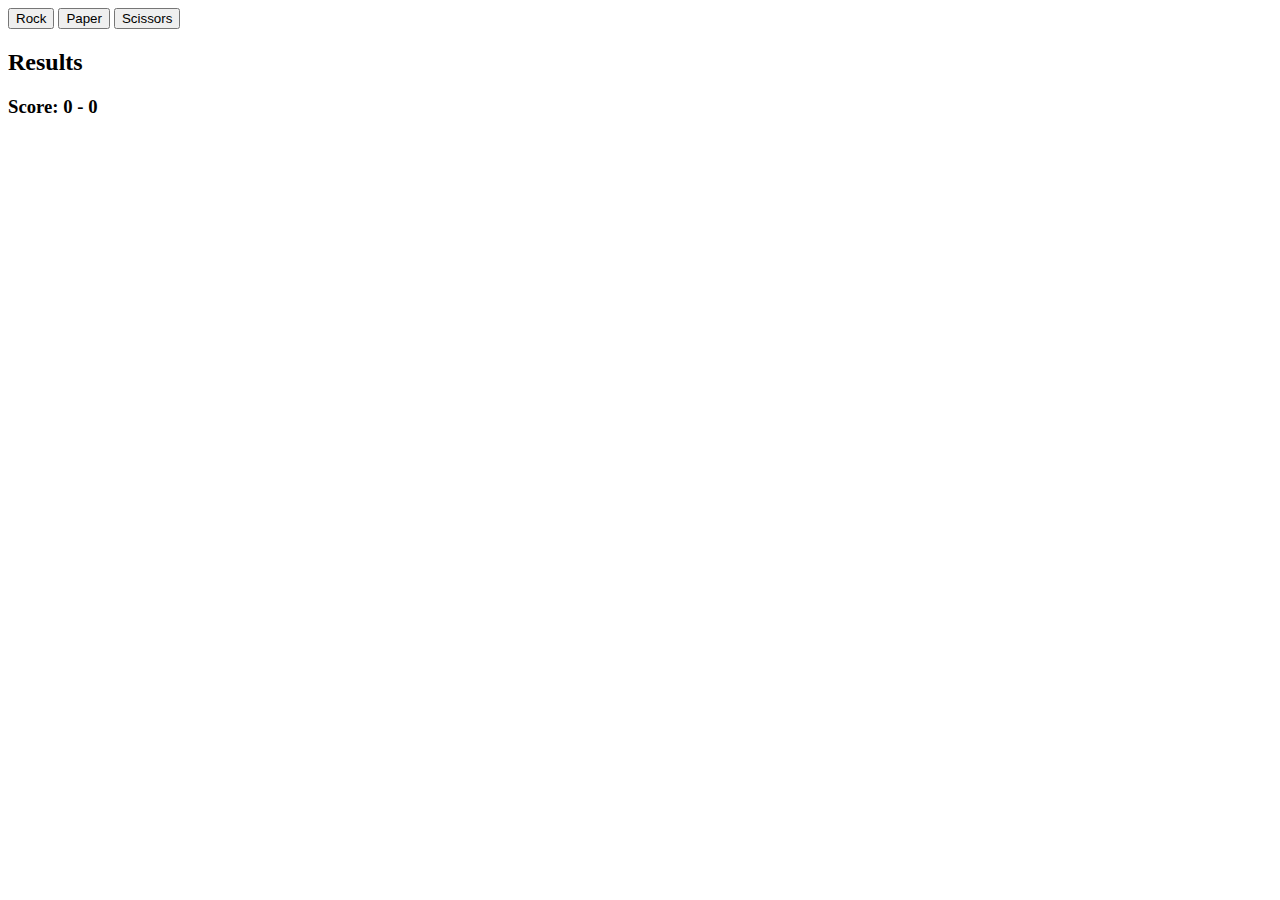
<file: JS/index.html>
<!DOCTYPE html>
<html>
<head>
  <title>Page Title</title>
  <meta charset="UTF-8">
  <link rel="stylesheet" href="styles.css">
</head>
<body>

  <button id="Rock">Rock</button>
  <button id="Paper">Paper</button>
  <button id="Scissors">Scissors</button>

  <div class="results">
    <h2>Results</h1>
    <h3 id="score">Score: 0 - 0</h3>
  </div>

  <script src="rockpaperscissors.js">
    // Your JavaScript goes here!
  </script>
</body>
</html>
</file>
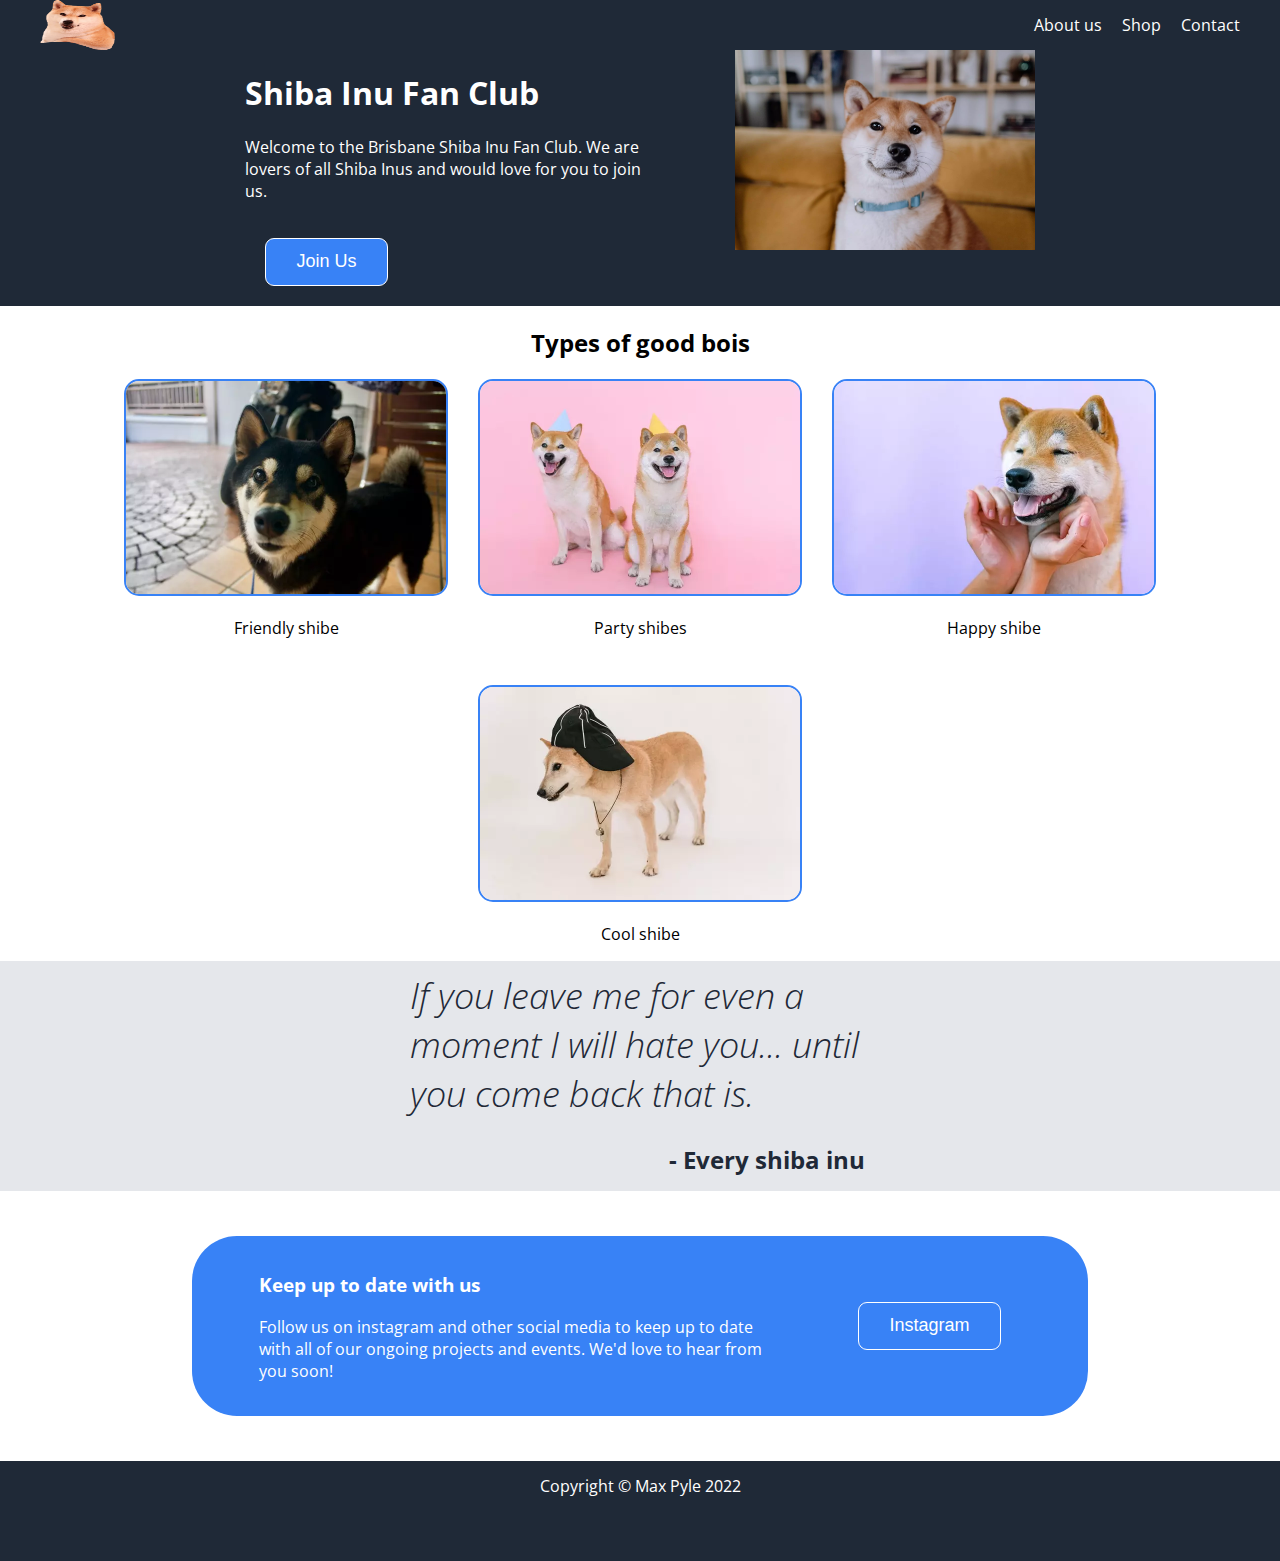
<file: landingpage/index.html>
<!DOCTYPE html>
<html lang="en">
<head>
    <meta charset="UTF-8">
    <meta http-equiv="X-UA-Compatible" content="IE=edge">
    <meta name="viewport" content="width=device-width, initial-scale=1.0">
    <link rel="stylesheet" href="styles.css">
    <title>Document</title>
</head>
<body>
    <header>
        <img src="images/shiba-logo.png" alt="Shiba Fan Page Logo" class="headerlogo">

        
        <ul class="headerlinks">
            <li class="header">About us</li>
            <li class="header">Shop</li>
            <li class="header">Contact</li>
        </ul>
        
    </header>

    <main>
        <div class="lead">
            <div class="hero">
                <h1>Shiba Inu Fan Club</h1>
                <p>Welcome to the Brisbane Shiba Inu Fan Club. We are lovers of all Shiba Inus and would love for you to join us.</p>
                <a href=""><button>Join Us</button></a>
            </div>
            <div class="heroimg">
                <img src="images/shib.webp" alt="A happy shiba inu dog" class="heroi">
            </div>
        </div>

        <div class="types">
            <h2>Types of good bois</h2>
            <div class="">
                <ul class="typelist">
                    <div class="imagewrapper">
                        <li class="typeimgs"><img src="images/shib-1.webp" alt=""></li>
                        <p class="caption">Friendly shibe</p>
                    </div>
                    <div class="imagewrapper">
                        <li class="typeimgs"><img src="images/shib-2.webp" alt=""></li>
                        <p class="caption">Party shibes</p>
                    </div>
                    <div class="imagewrapper">
                        <li class="typeimgs"><img src="images/shib-3.webp" alt=""></li>
                        <p class="caption">Happy shibe</p>
                    </div>
                    <div class="imagewrapper">
                        <li class="typeimgs"><img src="images/shib-4.webp" alt=""></li>
                        <p class="caption">Cool shibe</p>
                    </div>
                </ul>
            </div>
        </div>

        <div class="quote">
            <h3 class="quotetext">If you leave me for even a moment I will hate you... until you come back that is.</h3>
            <p class="quoteauth">- Every shiba inu</p>
        </div>

        <div class="prefooter">
            <div class="floater">
                <div class="floattext">
                    <h3>Keep up to date with us</h3>
                    <p>Follow us on instagram and other social media to keep up to date with all of our ongoing projects and events. We'd love to hear from you soon!</p>
                </div>
                <a><button class="joinbutt">Instagram</button></a>
            </div>
        </div>

        <footer>
            Copyright © Max Pyle 2022
        </footer>

    </main>

    <footer>

    </footer>
</body>
</html>
</file>
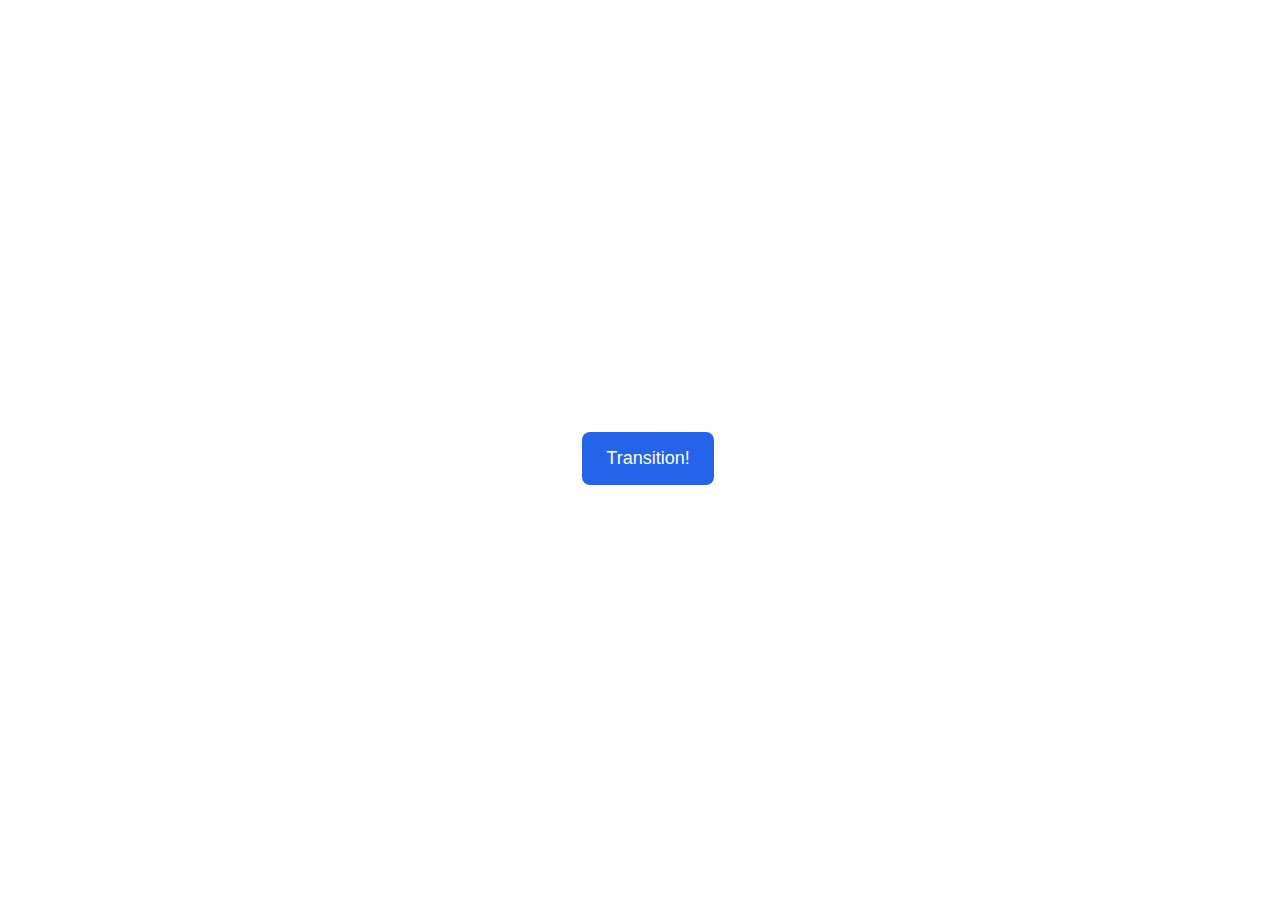
<file: css-exercises-main/animation/01-button-hover/index.html>
<!DOCTYPE html>
<html lang="en">
  <head>
    <meta charset="UTF-8" />
    <meta http-equiv="X-UA-Compatible" content="IE=edge" />
    <meta name="viewport" content="width=device-width, initial-scale=1.0" />
    <title>Button Hover</title>
    <link rel="stylesheet" href="style.css" />
  </head>
  <body>
    <div id="transition-container">
      <button>Transition!</button>
    </div>
  </body>
</html>
</file>
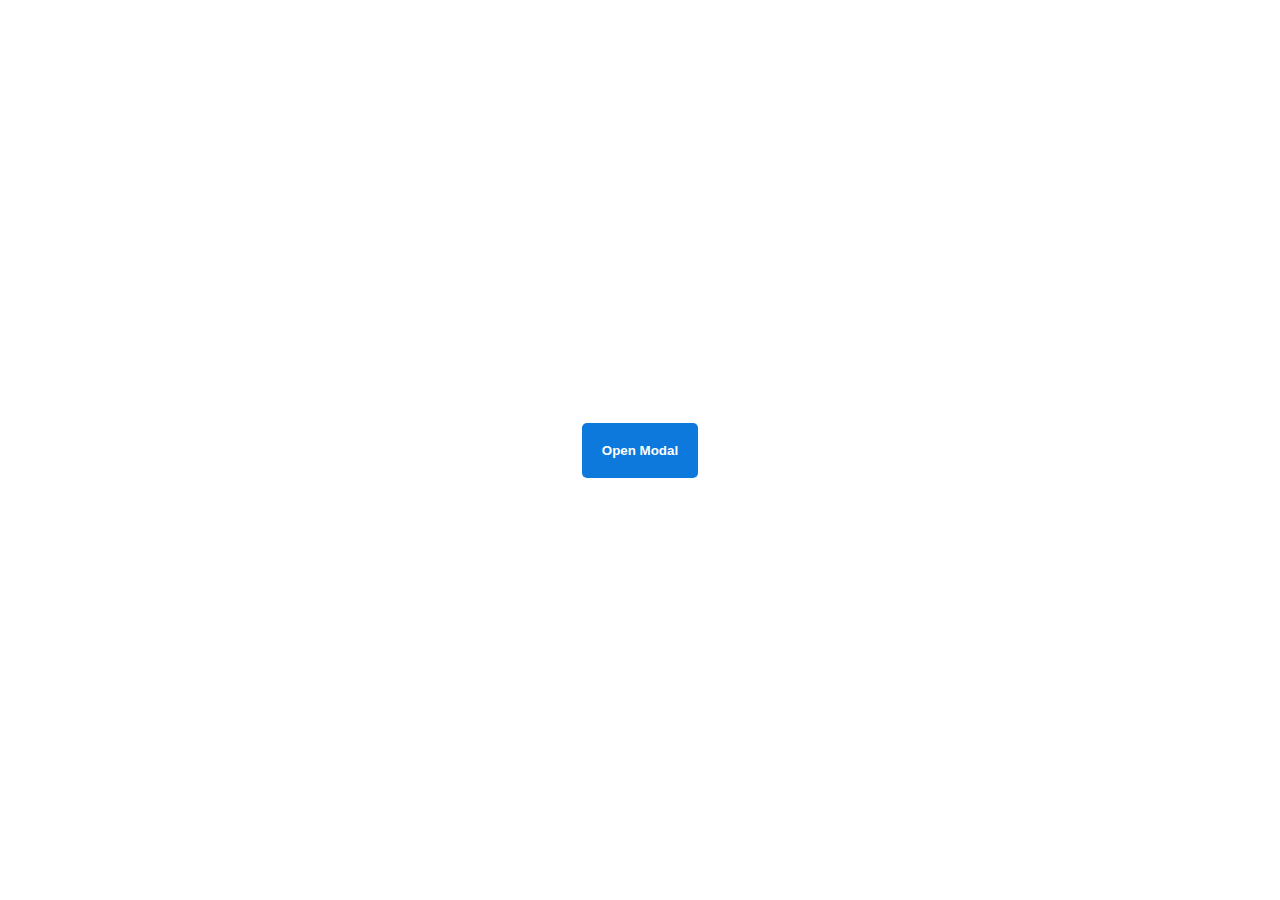
<file: css-exercises-main/animation/02-pop-up/index.html>
<!DOCTYPE html>
<html lang="en">
  <head>
    <meta charset="UTF-8" />
    <meta http-equiv="X-UA-Compatible" content="IE=edge" />
    <meta name="viewport" content="width=device-width, initial-scale=1.0" />
    <title>Popup</title>
    <link rel="stylesheet" href="style.css" />
  </head>
  <body>
    <div class="backdrop"></div>
    <div class="popup-modal">
      <h1>Look at me!</h1>
      <p>I'm a pop up dialog!</p>
      <button id="close-modal">Close Modal</button>
    </div>
    <div class="button-container">
      <button id="trigger-modal">Open Modal</button>
    </div>
    <script src="script.js"></script>
  </body>
</html>
</file>
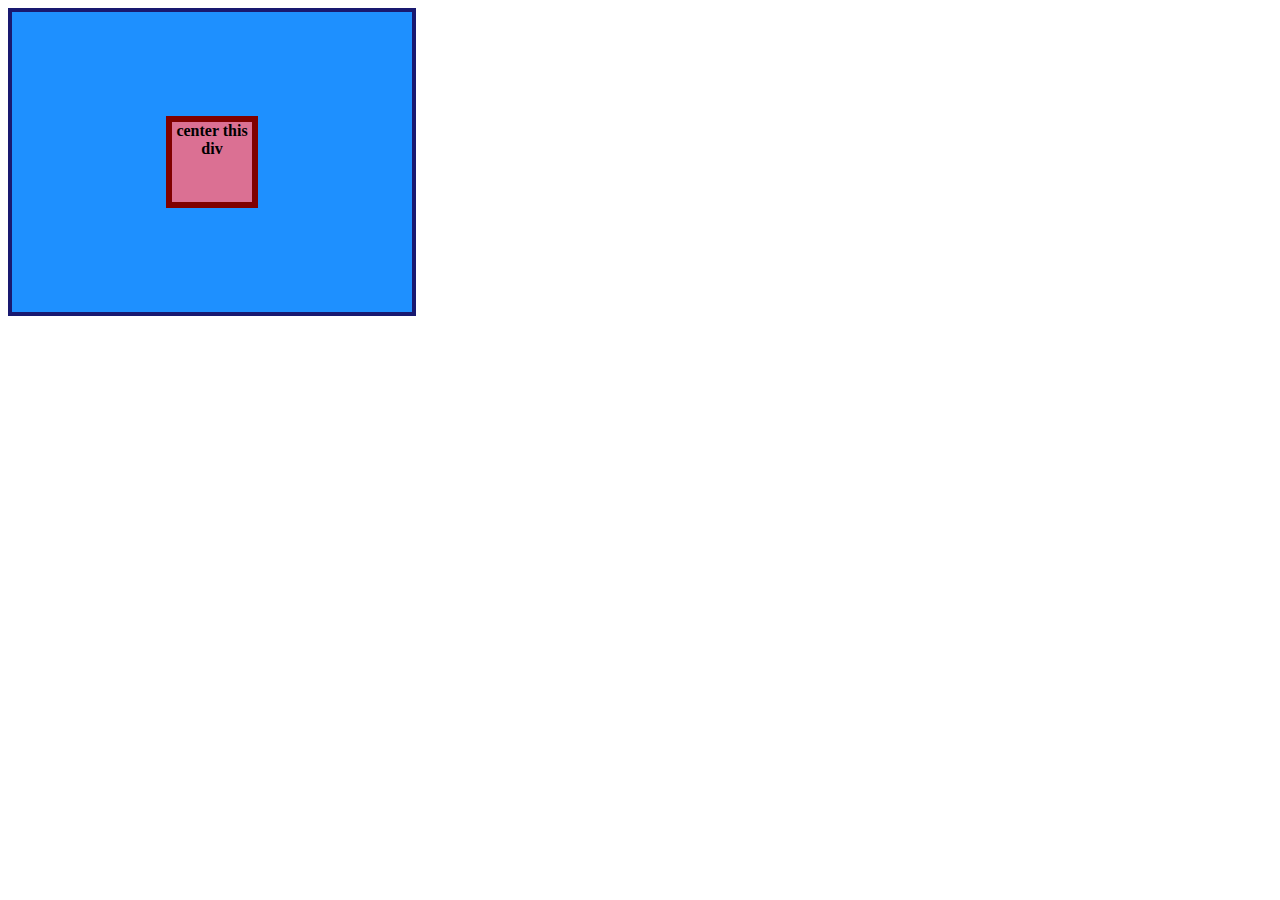
<file: css-exercises-main/flex/01-flex-center/index.html>
<!DOCTYPE html>
<html lang="en">
  <head>
    <meta charset="UTF-8">
    <meta http-equiv="X-UA-Compatible" content="IE=edge">
    <meta name="viewport" content="width=device-width, initial-scale=1.0">
    <title>CENTER THIS DIV</title>
    <link rel="stylesheet" href="style.css">
  </head>
  <body>
    <div class="container">
      <div class="box">center this div</div>
    </div>
  </body>
</html>
</file>
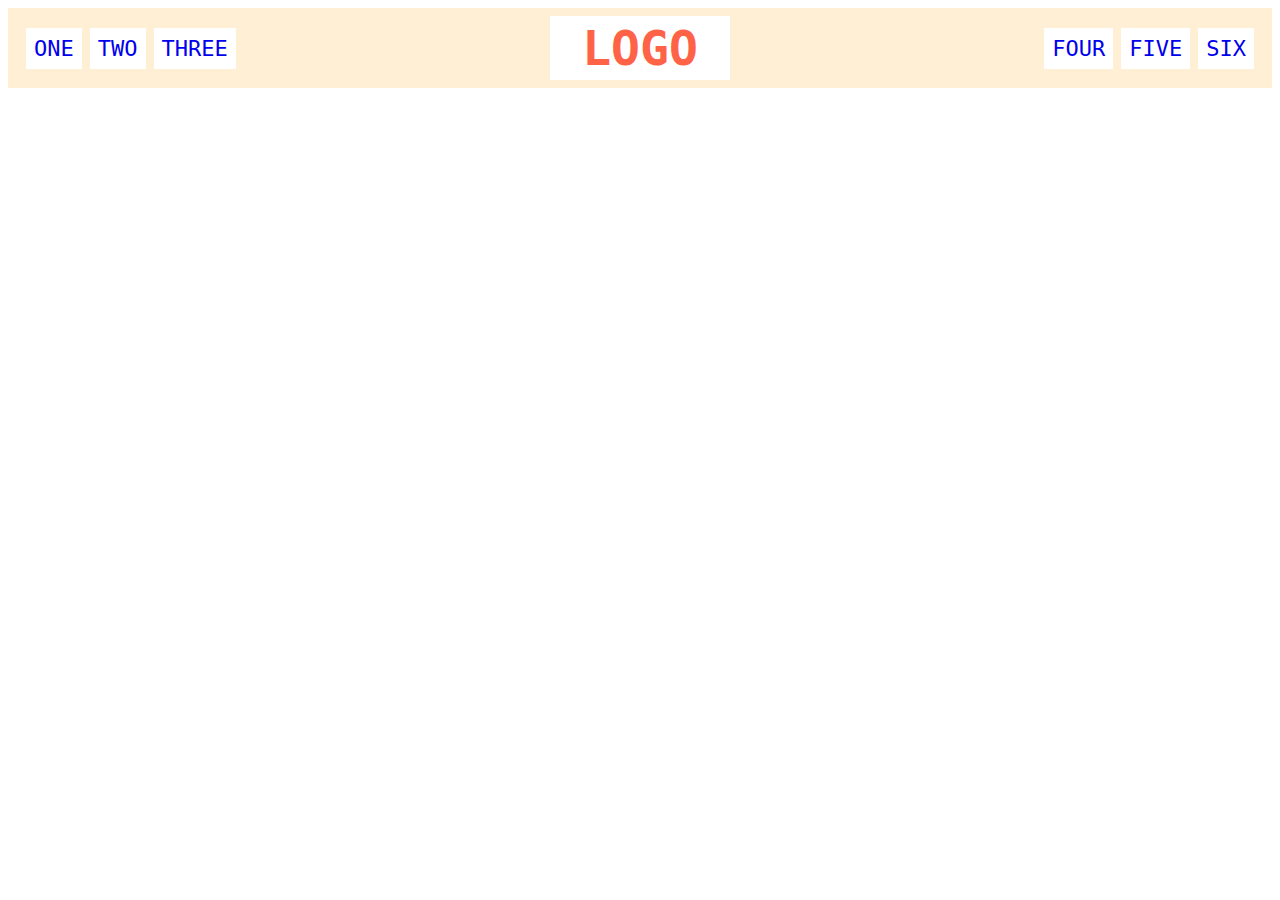
<file: css-exercises-main/flex/02-flex-header/index.html>
<!DOCTYPE html>
<html lang="en">
  <head>
    <meta charset="UTF-8">
    <meta http-equiv="X-UA-Compatible" content="IE=edge">
    <meta name="viewport" content="width=device-width, initial-scale=1.0">
    <title>Flex Header</title>
    <link rel="stylesheet" href="style.css">
  </head>
  <body>
    <div class="header">
      <div class="left-links">
        <ul>
          <li><a href="#">ONE</a></li>
          <li><a href="#">TWO</a></li>
          <li><a href="#">THREE</a></li>
        </ul>
      </div>
      <div class="logo">LOGO</div>
      <div class="right-links">
        <ul>
          <li><a href="#">FOUR</a></li>
          <li><a href="#">FIVE</a></li>
          <li><a href="#">SIX</a></li>
        </ul>
      </div>
    </div>
  </body>
</html>
</file>
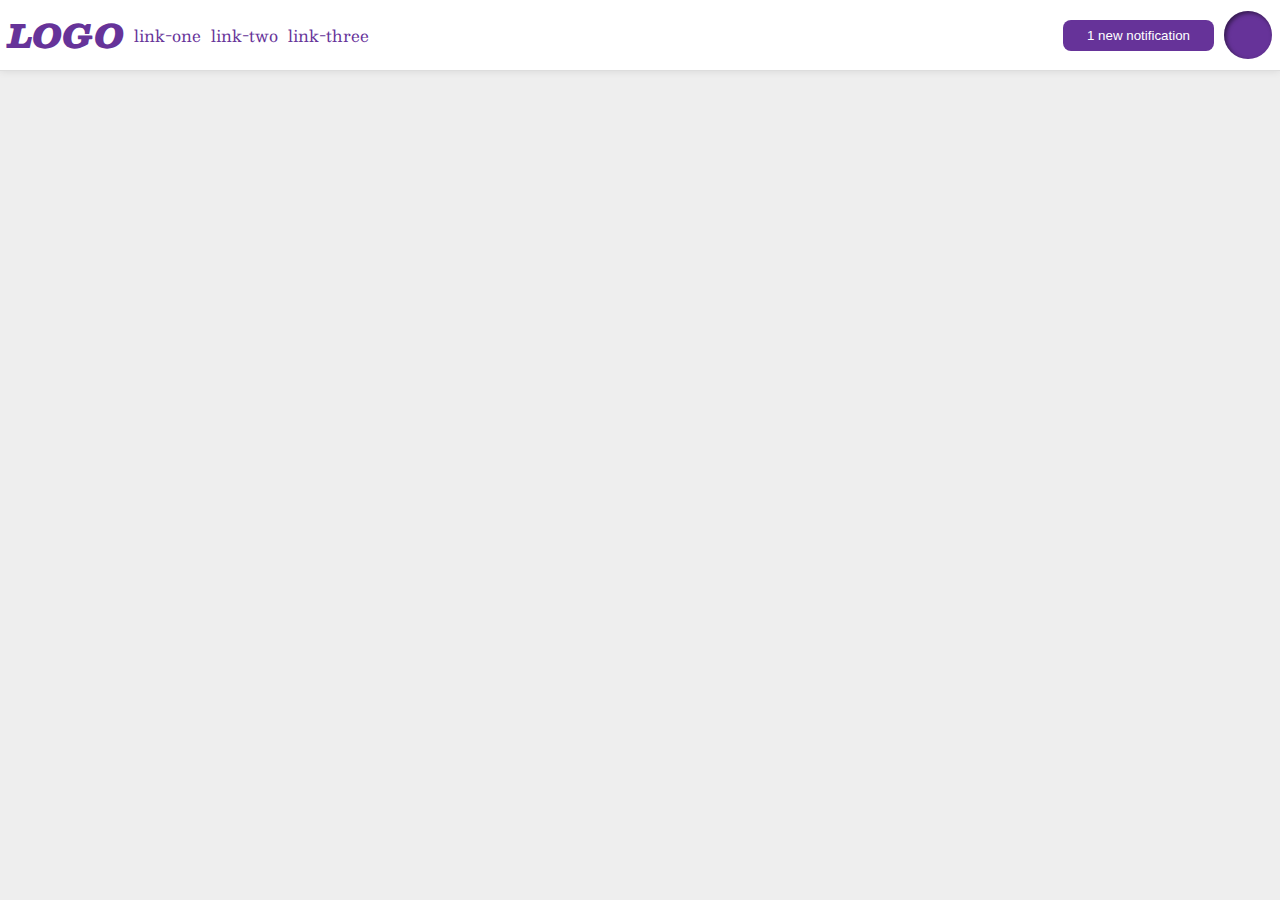
<file: css-exercises-main/flex/03-flex-header-2/index.html>
<!DOCTYPE html>
<html lang="en">
  <head>
    <meta charset="UTF-8">
    <meta http-equiv="X-UA-Compatible" content="IE=edge">
    <meta name="viewport" content="width=device-width, initial-scale=1.0">
    <title>Flex Header 2</title>
    <link rel="stylesheet" href="style.css">
  </head>
  <body>
    <div class="header">
      <div class="logo">
        LOGO
      </div>
      <ul class="links">
        <li><a href="google.com">link-one</a></li>
        <li><a href="google.com">link-two</a></li>
        <li><a href="google.com">link-three</a></li>
      </ul>
      <button class="notifications">
        1 new notification
      </button>
      <div class="profile-image"></div>
    </div>
  </body>
</html>
</file>
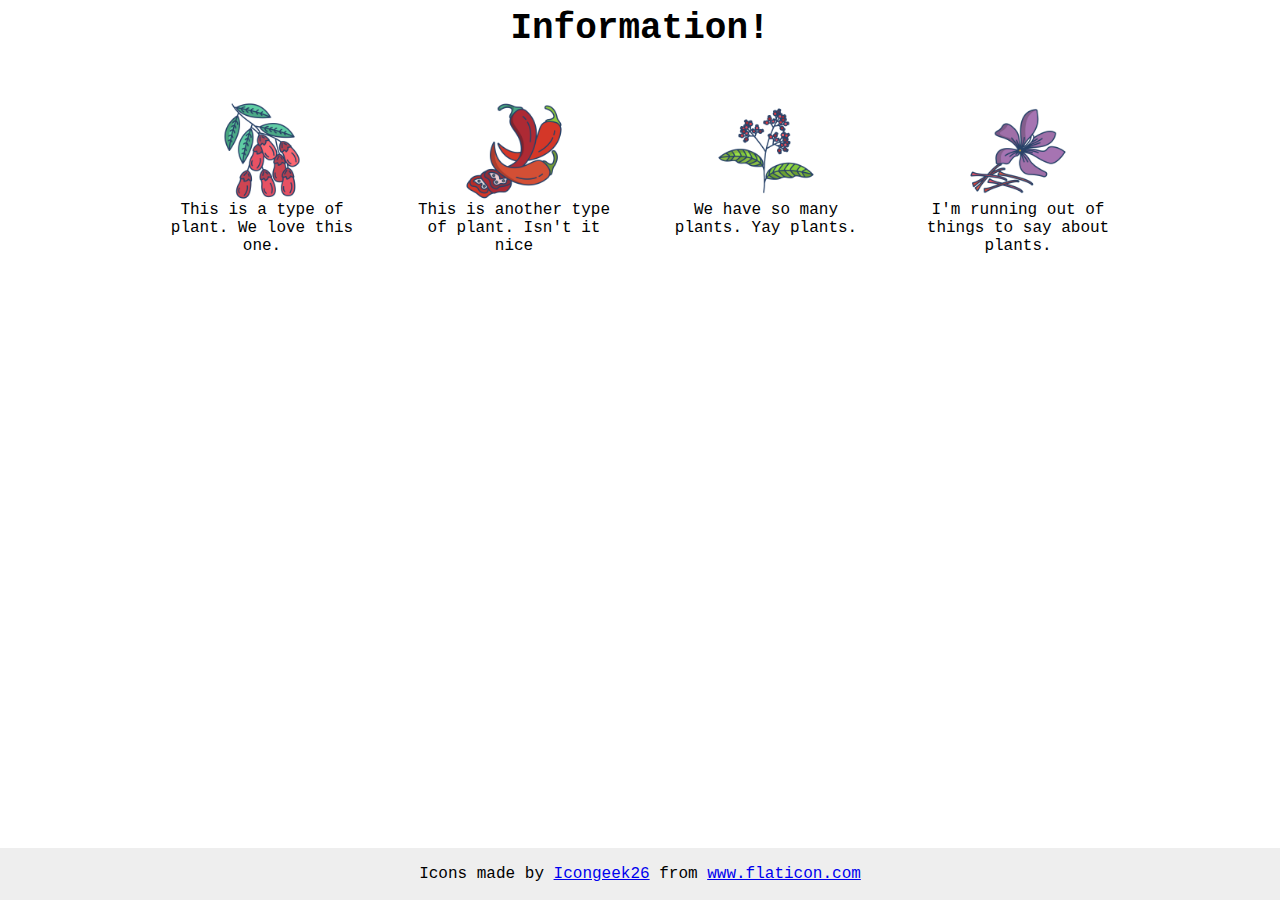
<file: css-exercises-main/flex/04-flex-information/index.html>
<!DOCTYPE html>
<html lang="en">
  <head>
    <meta charset="UTF-8">
    <meta http-equiv="X-UA-Compatible" content="IE=edge">
    <meta name="viewport" content="width=device-width, initial-scale=1.0">
    <title>Information</title>
    <link rel="stylesheet" href="style.css">
  </head>
  <body>
    <div class="title">Information!</div>

    <div class="imgdiv">
      <div class="subdiv">
        <img src="./images/barberry.png" alt="barberry">
        <div class="text">This is a type of plant. We love this one.</div>
      </div>

      <div class="subdiv">
        <img src="./images/chilli.png" alt="chili">
        <div class="text">This is another type of plant. Isn't it nice</div>
      </div>

      <div class="subdiv">
        <img src="./images/pepper.png" alt="pepper">
        <div class="text">We have so many plants. Yay plants.</div>
      </div>

      <div class="subdiv">
        <img src="./images/saffron.png" alt="saffron">
        <div class="text">I'm running out of things to say about plants.</div>
      </div>
    </div>
    <!-- disregard this section, it's here to give attribution to the creator of these icons -->
    <div class="footer">
      <div>Icons made by <a href="https://www.flaticon.com/authors/icongeek26" title="Icongeek26">Icongeek26</a> from <a href="https://www.flaticon.com/" title="Flaticon">www.flaticon.com</a></div>
    </div>
  </body>
</html>
</file>
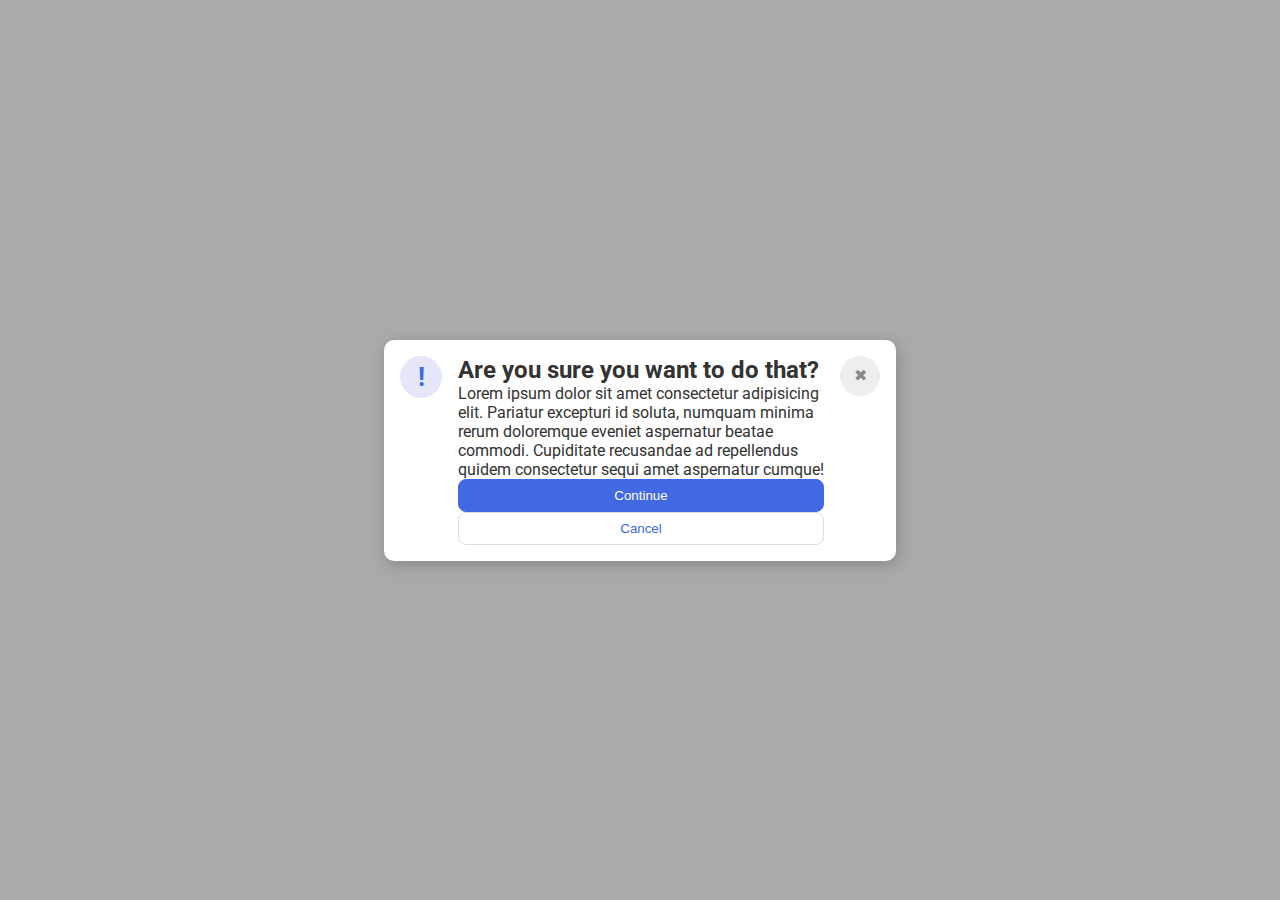
<file: css-exercises-main/flex/05-flex-modal/index.html>
<!DOCTYPE html>
<html lang="en">
  <head>
    <meta charset="UTF-8">
    <meta http-equiv="X-UA-Compatible" content="IE=edge">
    <meta name="viewport" content="width=device-width, initial-scale=1.0">
    <link rel="stylesheet" href="style.css">
    <title>Modal</title>
  </head>
  <body>
    <div class="modal">
      <div class="icon">!</div>
      <div class="center">
        <div class="header"><strong>Are you sure you want to do that?</strong></div>
        <div class="text">Lorem ipsum dolor sit amet consectetur adipisicing elit. Pariatur excepturi id soluta, numquam minima rerum doloremque eveniet aspernatur beatae commodi. Cupiditate recusandae ad repellendus quidem consectetur sequi amet aspernatur cumque!</div>
        <button class="continue">Continue</button>
        <button class="cancel">Cancel</button>
      </div>
      <div class="close-button">✖</div>
    </div>
  </body>
</html>
</file>
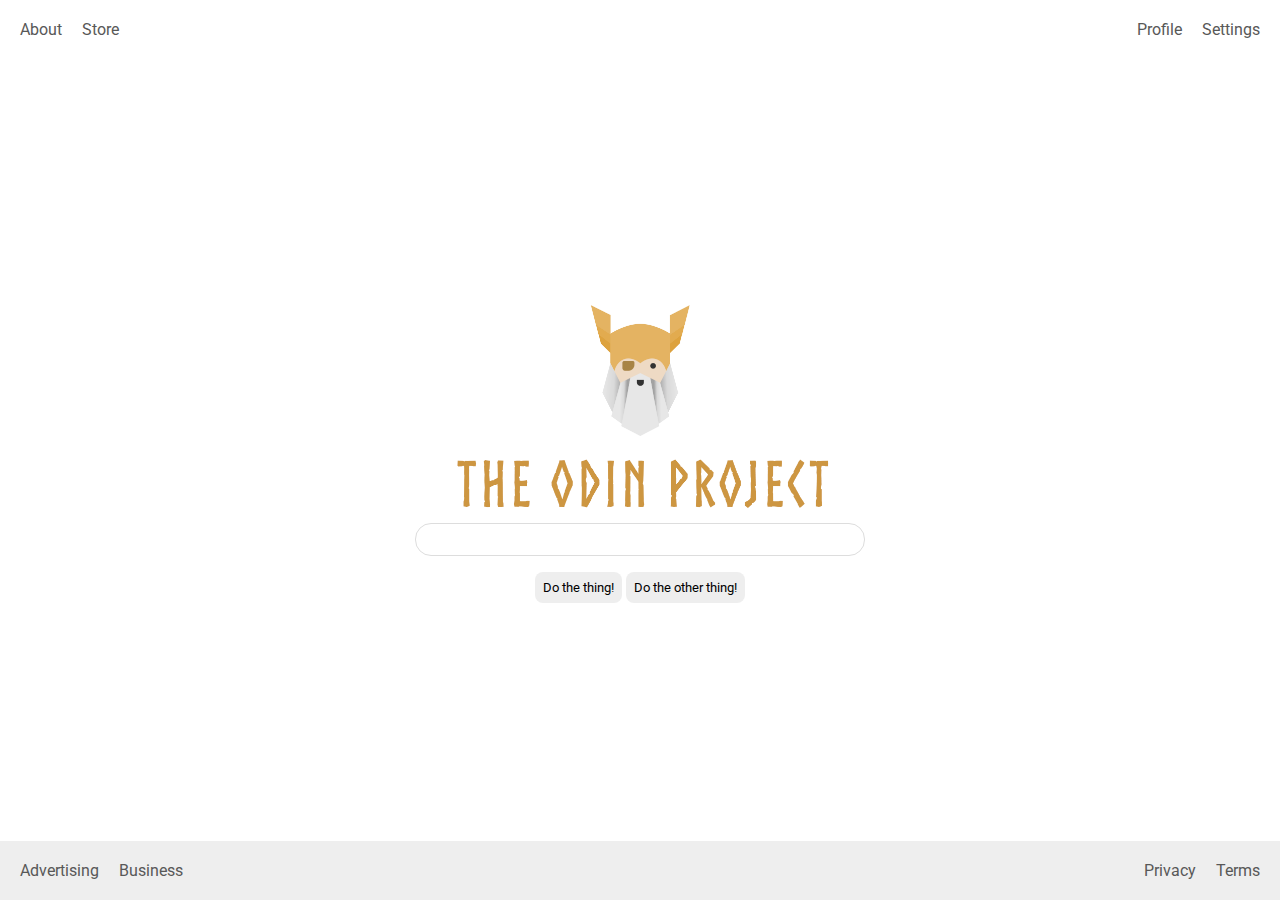
<file: css-exercises-main/flex/06-flex-layout/index.html>
<!DOCTYPE html>
<html lang="en">
  <head>
    <meta charset="UTF-8">
    <meta http-equiv="X-UA-Compatible" content="IE=edge">
    <meta name="viewport" content="width=device-width, initial-scale=1.0">
    <title>LAYOUT</title>
    <link rel="stylesheet" href="./style.css">
  </head>
  <body>
    <div class="header">
      <ul class="left-links">
        <li><a href="google.com">About</a></li>
        <li><a href="google.com">Store</a></li>
      </ul>
      <ul class="right-links">
        <li><a href="google.com">Profile</a></li>
        <li><a href="google.com">Settings</a></li>
      </ul>
    </div>
    <div class="content">
      <img src="./logo.png" alt="">
      <div class="input">
        <input type="text">
      </div>
      <div class="buttons">
        <button>Do the thing!</button>
        <button>Do the other thing!</button>
      </div>
    </div>
    <div class="footer">
      <ul class="left-links">
        <li><a href="google.com">Advertising</a></li>
        <li><a href="google.com">Business</a></li>
      </ul>
      <ul class="right-links">
        <li><a href="google.com">Privacy</a></li>
        <li><a href="google.com">Terms</a></li>
      </ul>
    </div>
  </body>
</html>
</file>
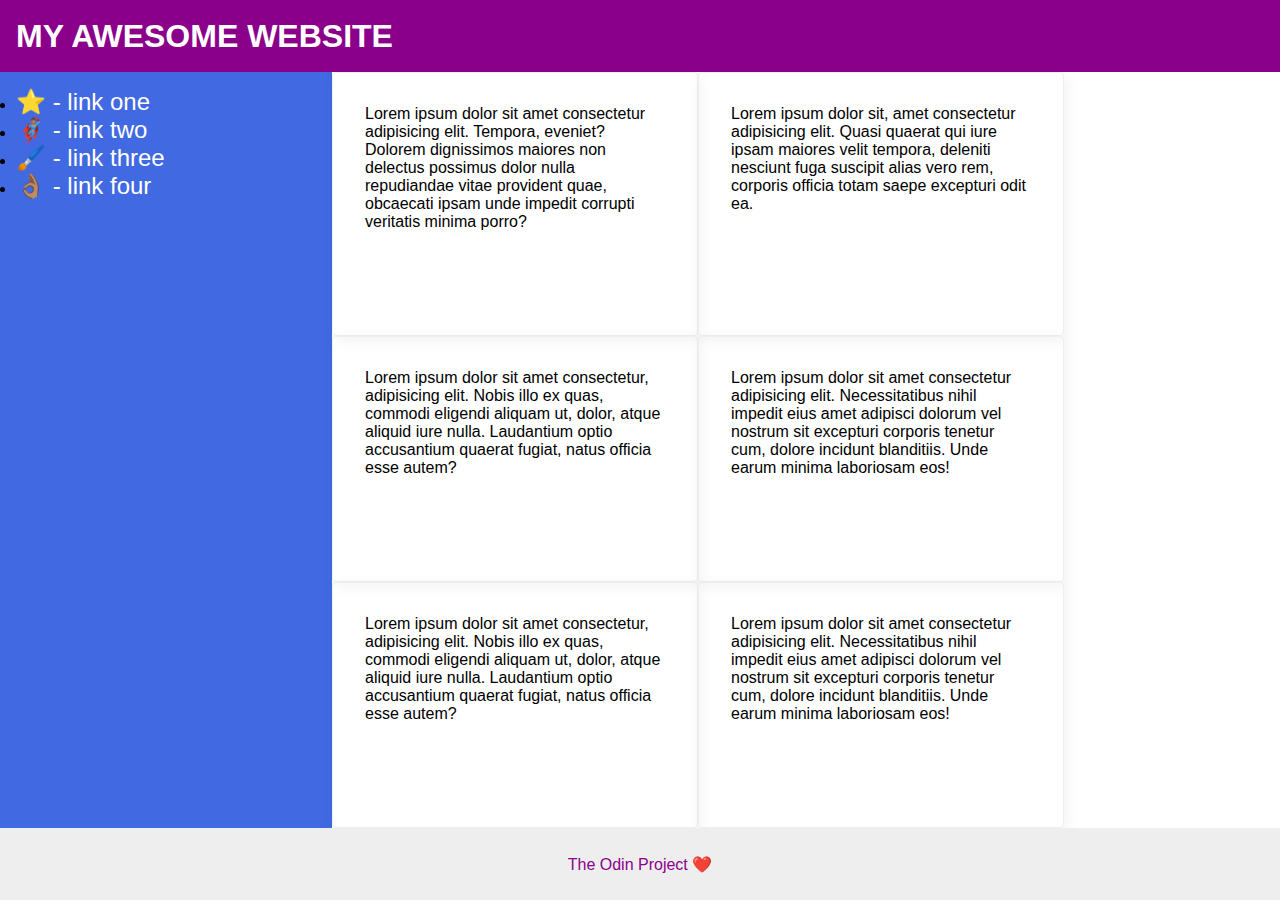
<file: css-exercises-main/flex/07-flex-layout-2/index.html>
<!DOCTYPE html>
<html lang="en">
  <head>
    <meta charset="UTF-8">
    <meta http-equiv="X-UA-Compatible" content="IE=edge">
    <meta name="viewport" content="width=device-width, initial-scale=1.0">
    <title>The Holy Grail</title>
    <link rel="stylesheet" href="style.css">
  </head>
  <body>
    <div class="header">
      MY AWESOME WEBSITE
    </div>
    
    <div class="content">
      <div class="sidebar">
        <ul>
          <li><a href="google.com">⭐ - link one</a></li>
          <li><a href="google.com">🦸🏽‍♂️ - link two</a></li>
          <li><a href="google.com">🖌️ - link three</a></li>
          <li><a href="google.com">👌🏽 - link four</a></li>
        </ul>
      </div>

      <div class="cardcont">
        <div class="card">Lorem ipsum dolor sit amet consectetur adipisicing elit. Tempora, eveniet? Dolorem dignissimos maiores non delectus possimus dolor nulla repudiandae vitae provident quae, obcaecati ipsam unde impedit corrupti veritatis minima porro?</div>
        <div class="card">Lorem ipsum dolor sit, amet consectetur adipisicing elit. Quasi quaerat qui iure ipsam maiores velit tempora, deleniti nesciunt fuga suscipit alias vero rem, corporis officia totam saepe excepturi odit ea.</div>
        <div class="card">Lorem ipsum dolor sit amet consectetur, adipisicing elit. Nobis illo ex quas, commodi eligendi aliquam ut, dolor, atque aliquid iure nulla. Laudantium optio accusantium quaerat fugiat, natus officia esse autem?</div>
        <div class="card">Lorem ipsum dolor sit amet consectetur adipisicing elit. Necessitatibus nihil impedit eius amet adipisci dolorum vel nostrum sit excepturi corporis tenetur cum, dolore incidunt blanditiis. Unde earum minima laboriosam eos!</div>
        <div class="card">Lorem ipsum dolor sit amet consectetur, adipisicing elit. Nobis illo ex quas, commodi eligendi aliquam ut, dolor, atque aliquid iure nulla. Laudantium optio accusantium quaerat fugiat, natus officia esse autem?</div>
        <div class="card">Lorem ipsum dolor sit amet consectetur adipisicing elit. Necessitatibus nihil impedit eius amet adipisci dolorum vel nostrum sit excepturi corporis tenetur cum, dolore incidunt blanditiis. Unde earum minima laboriosam eos!</div>
      </div>
    </div>
    <div class="footer">
      The Odin Project ❤️
    </div>
  </body>
</html>
</file>
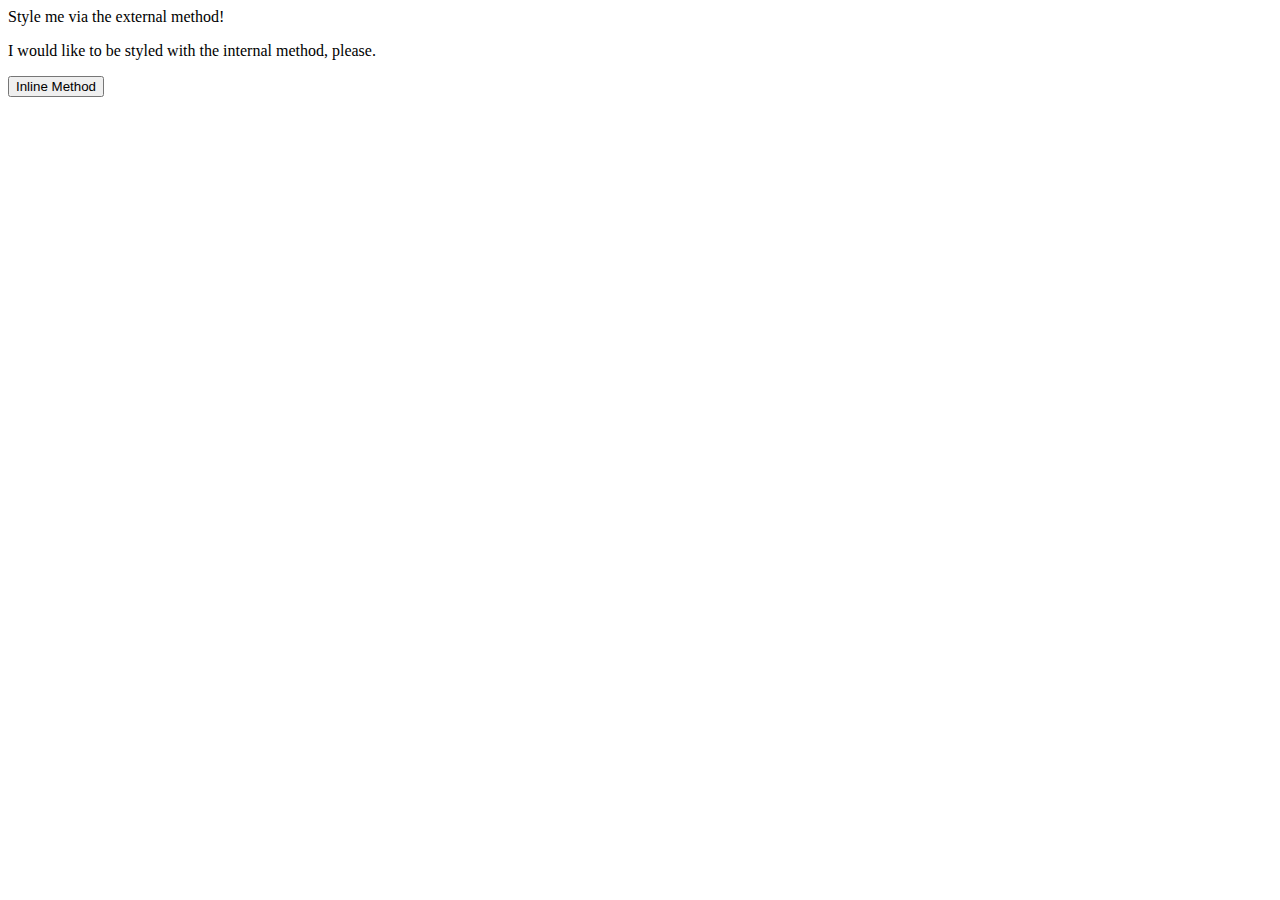
<file: css-exercises-main/foundations/01-css-methods/index.html>
<!DOCTYPE html>
<html lang="en">
  <head>
    <meta charset="UTF-8">
    <meta http-equiv="X-UA-Compatible" content="IE=edge">
    <meta name="viewport" content="width=device-width, initial-scale=1.0">
    <title>Methods for Adding CSS</title>
  </head>
  <body>
    <div>Style me via the external method!</div>
    <p>I would like to be styled with the internal method, please.</p>
    <button>Inline Method</button>
  </body>
</html>
</file>
<file: JS/styles.css>
.disabled {
    pointer-events: none;
}
</file>
<file: landingpage/styles.css>
@import url('https://fonts.googleapis.com/css2?family=Open+Sans&display=swap');

html {
    font-family: 'Open Sans', sans-serif;
}

body {
    display: flex;
    flex-direction: column;
    margin: 0;
    color: white;
}

ul {
    padding: 0;
    margin: 0;
    list-style: none;
}

.headerlogo {
    height: 50px;
    width: 75px;
}

header, footer {
    padding: 0 40px;
    display: flex;
    background-color: #1F2937;
    align-items: center;
    height: 50px;
}

.headerlinks {
    margin-left: auto;
    display: flex;
    flex-direction: row;
    gap: 20px;
}

.lead {
    display: flex;
    justify-content: center;
    gap: 90px;
    background-color: #1F2937;
}

.hero {
    width: 400px;
}

.heroimg img {
    height: 200px;
    width: auto;
}





.types {
    color: black;
}

.types h2 {
    display: flex;
    justify-content: center;
}

.types img {
    width: 320px;
    height: auto;
    border: 2px solid #3882F6;
    border-radius: 15px;
    flex: 0 0 auto;
}

.typelist {
    display: flex;
    justify-content: center;
    gap: 30px;
    flex-wrap: wrap;
}

.imagewrapper p {
    display: flex;
    justify-content: center;
}

.quote {
    display: flex;
    color: #1F2937;
    background-color: #E5E7EB;
    flex-direction: column;
    justify-content: center;
    align-items: center;
    padding: 0 400px;
    gap: 0px;
}

.quotetext {
    margin: 10px;
    font-size: 36px;
    font-weight: lighter;
    font-style: italic;
}

.quoteauth {
    margin: 15px;
    font-size: 24px;
    font-weight: bolder;
    font-style: normal;
    align-self: flex-end;
}

.prefooter {
    display: flex;
    align-items: center;
    justify-content: center;
}

.floater {
    border-radius: 5vh;
    margin: 5vh 0;
    width: 70vw;
    height: 20vh;
    background-color: #3882F6;
    display: flex;
    align-items: center;
    justify-content: space-evenly;
}

.floattext {
    width: 40vw;
}

button {
    color: white;
    padding: 0.7em 1.7em;
    font-size: 18px;
    border-radius: 0.5em;
    background: #3882F6;
    border: 1px solid white;
    transition: all .2s;
    margin: 20px;
}
   
button:hover {
    border: 3px solid white;
}

footer {
    display: flex;
    justify-content: center;
    align-items: center;
}
</file>
<file: css-exercises-main/animation/01-button-hover/style.css>
#transition-container {
  width: 100vw;
  height: 100vh;
  display: flex;
  flex-direction: column;
  justify-content: center;
  align-items: center;
  font-family: Arial, sans-serif;
}

button {
  border-radius: 8px;
  border: none;
  background-color: #2563eb;
  color: white;
  font-size: 18px;
  padding: 16px 24px;
  text-align: center;
}
</file>
<file: css-exercises-main/animation/02-pop-up/style.css>
* {
  padding: 0;
  margin: 0;
}

body {
  overflow: hidden;
}

.button-container {
  width: 100vw;
  height: 100vh;
  background-color: #ffffff;
  opacity: 100%;
  display: flex;
  align-items: center;
  justify-content: center;
}

button {
  padding: 20px;
  color: #ffffff;
  background-color: #0e79dd;
  border: none;
  border-radius: 5px;
  font-weight: 600;
}

.popup-modal {
  padding: 32px 64px;
  background-color: white;
  border: 1px solid black;
  border-radius: 10px;
  position: fixed;
  top: 50%;
  left: 50%;
  transform-origin: center;
  transform: translate(-50%, -50%);
  pointer-events: none;
  opacity: 0%;
  text-align: center;
}
.popup-modal p {
  margin-bottom: 24px
}

.backdrop {
  pointer-events: none;
  position: fixed;
  inset: 0;
  background: #000;
  opacity: 0%;
}

.popup-modal.show {
  opacity: 100%;
  pointer-events: all;
}

.backdrop.show {
  opacity: 30%;
}
</file>
<file: css-exercises-main/flex/01-flex-center/style.css>
.container {
  background: dodgerblue;
  border: 4px solid midnightblue;
  width: 400px;
  height: 300px;
  display: flex;
  align-items: center;
  justify-content: center;
}

.box {
  background: palevioletred;
  font-weight: bold;
  text-align: center;
  border: 6px solid maroon;
  width: 80px;
  height: 80px;
}
</file>
<file: css-exercises-main/flex/02-flex-header/style.css>
.header  {
  font-family: monospace;
  background: papayawhip;
  display: flex;
  align-items: center;
  justify-content: space-between;
  padding: 8px;
}

.logo {
  font-size: 48px;
  font-weight: 900;
  color: tomato;
  background: white;
  padding: 4px 32px;
}

ul {
  /* this removes the dots on the list items*/
  display: flex;
  list-style-type: none;
  flex: auto;
  padding: 10px;
  margin: 0px;
  gap: 8px;
}

a {
  font-size: 22px;
  background: white;
  padding: 8px;
  /* this removes the line under the links */
  text-decoration: none;
}
</file>
<file: css-exercises-main/flex/03-flex-header-2/style.css>
/* this is some magical font-importing.  
you'll learn about it later. */
@import url('https://fonts.googleapis.com/css2?family=Besley:ital,wght@0,400;1,900&display=swap');

body {
  margin: 0;
  background: #eee;
  font-family: Besley, serif;
}

.header {
  background: white;
  border-bottom: 1px solid #ddd;
  box-shadow: 0 0 8px rgba(0,0,0,.1);
  display: flex;
  align-items: center;
  gap: 10px;
  padding: 8px;
}

.profile-image {
  background: rebeccapurple;
  box-shadow: inset 2px 2px 4px rgba(0,0,0,.5);
  border-radius: 50%;
  width: 48px;
  height:  48px;
}

.logo {
  color: rebeccapurple;
  font-size: 32px;
  font-weight: 900;
  font-style: italic;
}

button {
  border: none;
  border-radius: 8px;
  background: rebeccapurple;
  color: white;
  padding: 8px 24px;
  margin-left: auto;
}

a {
  /* this removes the line under our links */
  text-decoration: none;
  color: rebeccapurple;
}

ul {
  gap: 10px;
  list-style-type: none;
  display: flex;
  margin: 0;
  padding: 0;
}
</file>
<file: css-exercises-main/flex/04-flex-information/style.css>
body {
  font-family: 'Courier New', Courier, monospace;
  text-align: center;
}

img {
  width: 100px;
  height: 100px;
}

.title {
  font-size: 36px;
  font-weight: 900;
  margin: 0 0 52px 0;
}

.imgdiv {
  display: flex;
  justify-content: center;
  gap: 52px;
}

.subdiv {
  width: 200px;
  display: flex;
  flex-flow: column wrap;
  align-items: center;
}

/* do not edit this footer */
.footer {
  position: fixed;
  bottom: 0;
  left: 0;
  right: 0;
  height: 52px;
  display: flex;
  align-items: center;
  justify-content: center;
  background: #eee;
}
</file>
<file: css-exercises-main/flex/05-flex-modal/style.css>
@import url('https://fonts.googleapis.com/css2?family=Roboto:wght@400;700&display=swap');

html, body {
  height: 100%;
}

body {
  font-family: Roboto, sans-serif;
  margin: 0;
  background: #aaa;
  color: #333;
  /* I'll give you this one for free lol */
  display: flex;
  align-items: center;
  justify-content: center;
}

.modal {
  background: white;
  width: 480px;
  border-radius: 10px;
  box-shadow: 2px 4px 16px rgba(0,0,0,.2);
  display: flex;
  padding: 16px;
  gap: 16px;
}

.icon {
  color: royalblue;
  font-size: 26px;
  font-weight: 700;
  background: lavender;
  width: 42px;
  height: 42px;
  border-radius: 50%;
  display: flex;
  align-items: center;
  justify-content: center;
  flex-shrink: 0;
}

.close-button {
  background: #eee;
  border-radius: 50%;
  color: #888;
  font-weight: 400;
  font-size: 16px;
  height: 24px;
  width: 24px;
  padding: 8px;
  display: flex;
  align-items: center;
  justify-content: center;
  flex-shrink: 0;
}

button {
  padding: 8px 16px;
  border-radius: 8px;
  flex-shrink: 0;
}

button.continue {
  background: royalblue;
  border: 1px solid royalblue;
  color: white;
}

button.cancel {
  background: white;
  border: 1px solid #ddd;
  color: royalblue;
}

.header {
  font-weight: strong;
  font-size: 150%;
}

.center {
  display: flex;
  flex-direction: column;
  flex: 1 1 auto;
}
</file>
<file: css-exercises-main/flex/06-flex-layout/style.css>
@import url('https://fonts.googleapis.com/css2?family=Roboto:wght@400;700&display=swap');

body {
  height: 100vh;
  margin: 0;
  overflow: hidden;
  font-family: Roboto, sans-serif;
  display: flex;
  flex-direction: column;
  min-height: 100vh;
}

img {
  width: 600px;
}

button {
  font-family: Roboto, sans-serif;
  border: none;
  border-radius: 8px;
  background: #eee;
}

input {
  border: 1px solid #ddd;
  border-radius: 16px;
  padding: 8px 24px;
  width: 400px;
  margin-bottom: 16px;
}

ul {
  list-style-type: none;
  padding: 0;
  margin: 0;
}

.header, .footer {
  display: flex;
  justify-content: space-between;
  padding: 20px
}

.left-links {
  display: flex;
  gap: 20px;
}

.right-links {
  display: flex;
  gap: 20px;
}

.footer {
  margin-top: auto;
  background-color: #eeeeee;
}

a {
  text-decoration: none;
  color: #585858;
}

.content {
  display: flex;
  flex-direction: column;
  align-items: center;
  justify-content: center;
  flex: auto;
}

.buttons button {
  padding: 8px;
}
</file>
<file: css-exercises-main/flex/07-flex-layout-2/style.css>
body {
  font-family: -apple-system, BlinkMacSystemFont, 'Segoe UI', Roboto, Oxygen, Ubuntu, Cantarell, 'Open Sans', 'Helvetica Neue', sans-serif;
  margin: 0;
  min-height: 100vh;
  display: flex;
  flex-direction: column;
}

.header {
  height: 72px;
  background: darkmagenta;
  color: white;
  flex: 0 0 auto;
  display: flex;
  align-items: center;
  padding: 0 0 0 16px;
  font-size: 32px;
  font-weight: 900;
}

.footer {
  height: 72px;
  background: #eee;
  color: darkmagenta;
  display: flex;
  align-items: center;
  justify-content: center;
}

.sidebar {
  flex: 1 0 0;
  width: 300px;
  background-color: royalblue;
  padding: 16px;
}

.sidebar a {
  color: white;
  font-size: 24px;
  text-decoration: none;
}

.card {
  border: 1px solid #eee;
  box-shadow: 2px 4px 16px rgba(0,0,0,.06);
  border-radius: 4px;
  padding: 32px;
  width: 300px;
}

.content {
  display: flex;
  height: 100vh;
  flex: 1 1 0;
}

.sidebar {
  flex: 0 0 auto;
}

.cardcont {
  display: flex;
  flex-wrap: wrap;
}

ul {
  padding: 0;
  margin: 0;
}
</file>
